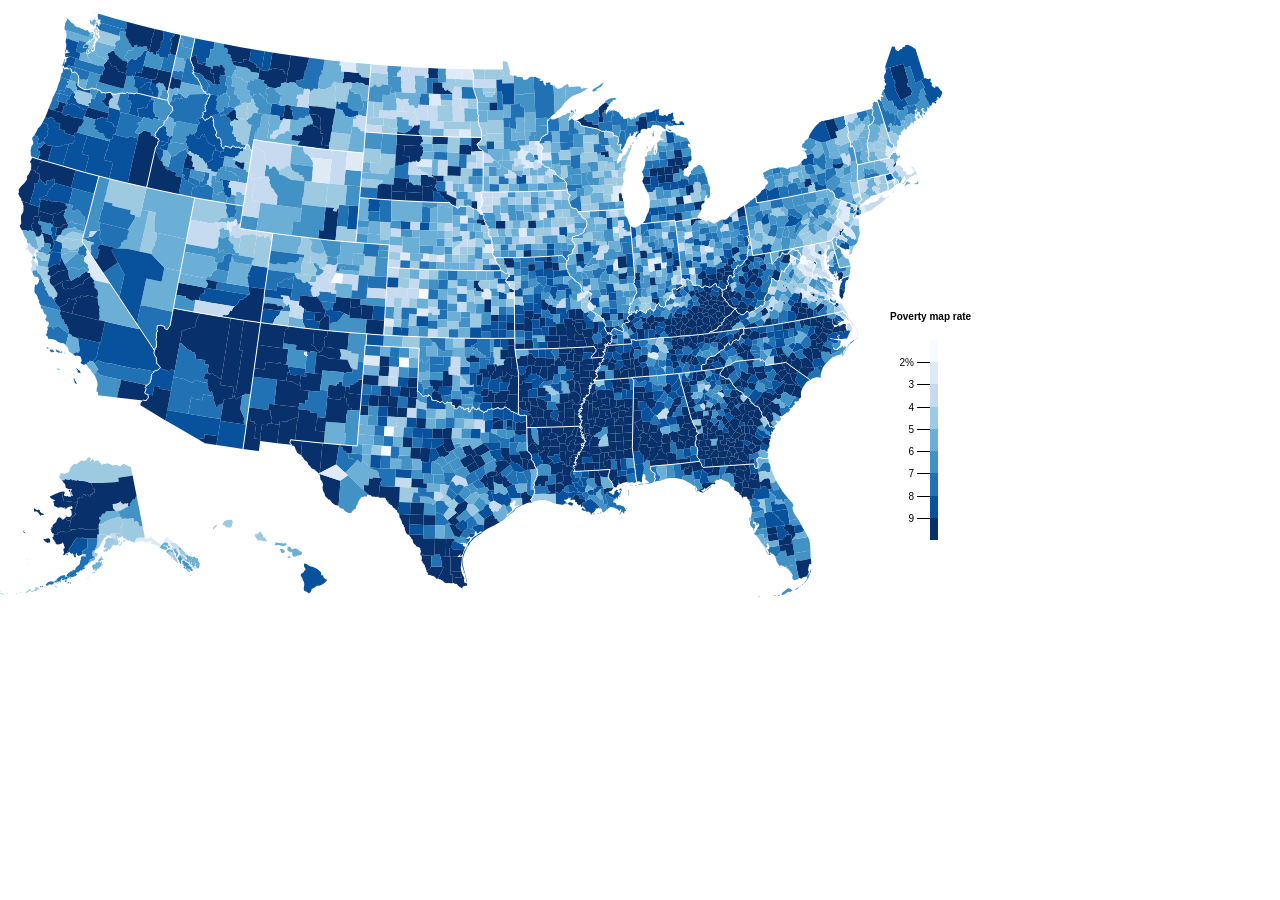
<file: index.html>
<!DOCTYPE html>
<meta charset="utf-8">
<link href="q6.css" rel="stylesheet">

<body>
    <svg width="1000" height="600"></svg>
    <script src="d3.v5.min.js"></script>
    <script src="d3-tip.min.js"></script>
    <script src="d3-scale-chromatic.v1.min.js"></script>
    <script src="topojson.v2.min.js"></script>
    <script src="q6.js"></script>
</body>
</file>
<file: q6.css>
body {
    font-family: "avenir next", Arial, sans-serif;
    font-size: 12px;
    margin: 0;
}

.counties {
    fill: none;
}

.states {
    fill: none;
    stroke: #fff;
    stroke-linejoin: round;
}

/*-----------d3-tip-------------*/
.d3-tip {
    margin-bottom: 20px;
    line-height: 1;
    padding: 6px;
    background: rgba(100, 44, 122, 0.8);
    color: #fff;
    border:solid 2px rgba(100, 44, 122, 1);
    border-radius: 4px;
    font-size: 12px;
}
</file>
